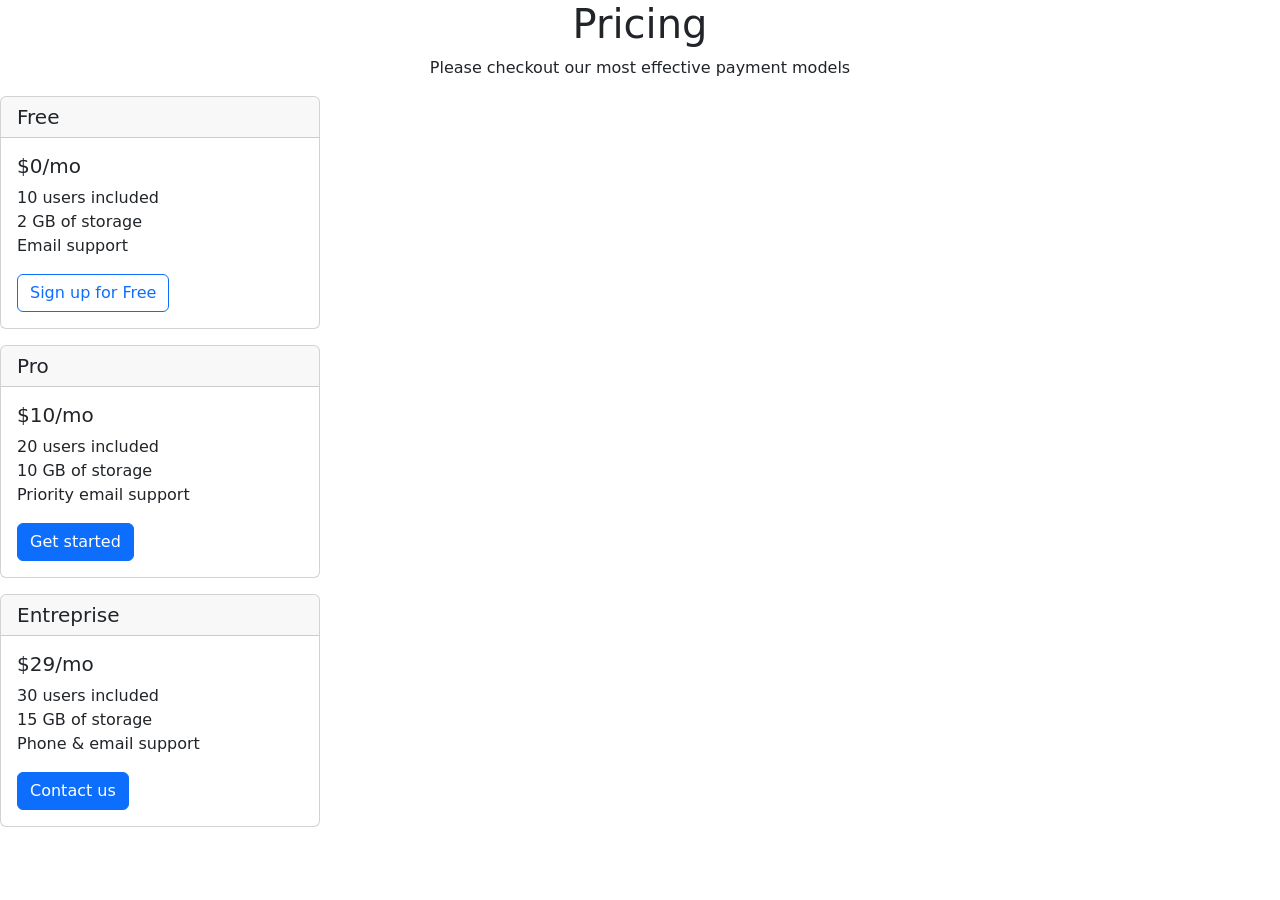
<file: index.html>
<!DOCTYPE html>
<html lang="en">
<head>
    <meta charset="UTF-8">
    <meta name="viewport" content="width=device-width, initial-scale=1.0">
    <title>Bootstrap Project</title>
    <link rel="stylesheet" href="https://cdn.jsdelivr.net/npm/bootstrap@5.3.3/dist/css/bootstrap.min.css">
</head>
<body>
  <h1 class="text-center">Pricing</h1>
  <p class="text-center">Please checkout our most effective payment models</p>
  <div class="grid-text-center justify-content-evenly .inline-block">
    <div class="g-col-4">
      <div class="card col-sm-5 col-md-3 mb-3 me-3">
        <h5 class="card-header">Free</h5>
        <div class="card-body">
          <h5 class="card-title">$0/mo</h5>
          <p class="card-text">10 users included <br> 2 GB of storage <br>Email support </p>
          <a href="#" class="btn btn-outline-primary">Sign up for Free</a>
        </div>
      </div>
    </div>
    <div class="g-col-4">
      <div class="card col-sm-5 col-md-3 mb-3 me-3">
        <h5 class="card-header">Pro</h5>
        <div class="card-body">
          <h5 class="card-title">$10/mo</h5>
          <p class="card-text">20 users included <br>10 GB of storage <br>Priority email support</p>
          <a href="#" class="btn btn-primary">Get started</a>
        </div>
      </div>
    </div>
    <div class="g-col-4">
      <div class="card col-sm-10 col-md-3 mb-3 me-3">
        <h5 class="card-header">Entreprise</h5>
        <div class="card-body">
          <h5 class="card-title">$29/mo</h5>
          <p class="card-text">30 users included <br>15 GB of storage <br> Phone & email support</p>
          <a href="#" class="btn btn-primary">Contact us</a>
        </div>
      </div>
    </div>
  </div>
</body>
</html>
</file>
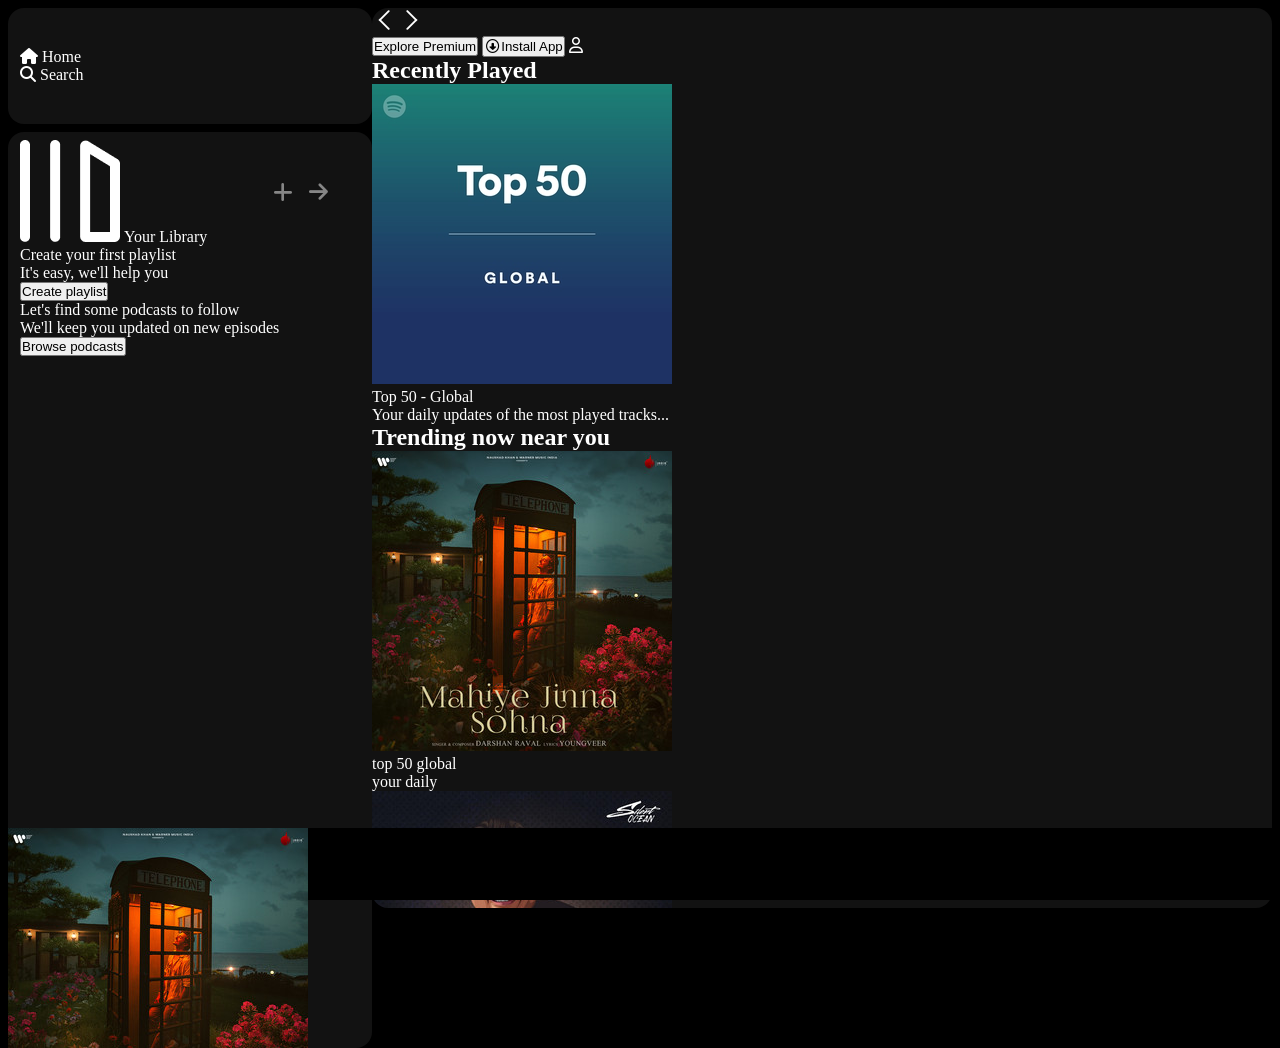
<file: spotifyclone.html>
<!DOCTYPE html>
<html lang="en">
<head>
    <meta charset="UTF-8">
    <meta name="viewport" content="width=device-width, initial-scale=1.0">
    <link rel="stylesheet" href="https://cdnjs.cloudflare.com/ajax/libs/font-awesome/6.6.0/css/all.min.css" integrity="sha512-Kc323vGBEqzTmouAECnVceyQqyqdsSiqLQISBL29aUW4U/M7pSPA/gEUZQqv1cwx4OnYxTxve5UMg5GT6L4JJg==" crossorigin="anonymous" referrerpolicy="no-referrer" />
    <link rel="icon" href="logo.png">
    <title>Spotify - Web Player: Music for everyone</title>
    <link rel="preconnect" href="https://fonts.googleapis.com">
    <link rel="preconnect" href="https://fonts.gstatic.com" crossorigin>
    <link href="https://fonts.googleapis.com/css2?family=Montserrat:wght@100..900&display=swap" rel="stylesheet">
    <link rel="stylesheet" href="firstcss1.css">
</head>
<body>
    <div class="main">
        <div class="side-bar">
            <div class="nav">
                <div class="nav-control" style="opacity: 1;">
                    <i class="fa-solid fa-house"></i>
                    <a href="#">Home</a>                   
                </div>
                <div class="nav-control">
                    <i class="fa-solid fa-magnifying-glass"></i>
                    <a href="#">Search</a>
                </div>
            </div>
            <div class="library">
                <div class="options">
                    <div class="lib-control nav-control">
                        <img src="library_icon.png" alt="library">
                        <a href="#">Your Library</a>
                    </div>
                    <div class="icons">
                        <i class="fa-solid fa-plus"></i>
                        <i class="fa-solid fa-arrow-right"></i>
                    </div>
                </div>
                <div class="lib-box">
                    <div class="box">
                        <div class="box-p1">Create your first playlist</div>
                        <div class="box-p2">It's easy, we'll help you</div>
                        <button class="badge">Create playlist</button>
                    </div>
                    <div class="box">
                        <div class="box-p1">Let's find some podcasts to follow</div>
                        <div class="box-p2">We'll keep you updated on new episodes</div>
                        <button class="badge">Browse podcasts</button>
                    </div>
                </div>
            </div>
        </div>
        <div class="main-content">
            <div class="sticky-nav">
                <div class="nav-icons">
                    <img src="backward_icon.png" alt="back">
                    <img src="forward_icon.png" alt="forward" class="hide">
                </div>
                <div class="nav-buttons">
                    <button class="badge hide">Explore Premium</button>
                    <button class="badge badge2"><i class="fa-regular fa-circle-down" style="margin:2px;"></i>Install App</button>
                    <i class="fa-regular fa-user"></i>
                </div>
            </div>

            <h2>Recently Played</h2>
            <div class="cards-container">
                    <div class="card">
                        <img src="card1img.jpeg" alt="card">
                        <p class="card-title">Top 50 - Global</p>
                        <p class="card-info">Your daily updates of the most played tracks...</p>
                    </div>
            </div>

            <h2>Trending now near you</h2>
            <div class="cards-container">
                <div class="card">
                    <img src="card2img.jpeg" alt="card2">
                    <p class="card-title">top 50 global</p>
                    <p class="card-info">your daily</p>
                </div>
                <div class="card">
                    <img src="card3img.jpeg" alt="card3">
                    <p class="card-title">top 50 global</p>
                    <p class="card-info">your daily</p>
                </div>
                <div class="card">
                    <img src="card4img.jpeg" alt="card4">
                    <p class="card-title">top 50 global</p>
                    <p class="card-info">your daily</p>
                </div>

            </div>

            <h2>Featured Charts</h2>
            <div class="cards-container">
                <div class="card">
                    <img src="card5img.jpeg" alt="card5">
                    <p class="card-title">top 50 global</p>
                    <p class="card-info">your daily</p>
                </div>
                <div class="card">
                    <img src="card6img.jpeg" alt="card6">
                    <p class="card-title">top 50 global</p>
                    <p class="card-info">your daily</p>
                </div>
                <div class="card">
                    <img src="card1img.jpeg" alt="card7">
                    <p class="card-title">top 50 global</p>
                    <p class="card-info">your daily</p>
                </div>
            </div>
            <div class="footer">
                <div class="line"></div>
            </div>

        </div>
        <div class="music-player">
            <div class="albums">
                <img src="card2img.jpeg" alt="musicpic" class="music-album">
                <span class="span-album">
                    <p style="font-weight: 900; font-size: 0.6rem;">Daylight</p>
                    <p>David Khusneer</p>
                </span>
                <div class="album-icon" >
                    <i class="fa-regular fa-heart"></i>
                    <i class="fa-solid fa-sliders"></i>
                </div>

            </div>
            <div class="player">
                <div class="player-controls">
                    <img src="player_icon1.png" alt="playercontrol" class="player-control-icon">
                    <img src="player_icon2.png" alt="playercontrol" class="player-control-icon">
                    <img src="player_icon3.png" alt="playercontrol" class="player-control-icon" style="opacity: 1;height:2rem;">
                    <img src="player_icon4.png" alt="playercontrol" class="player-control-icon">
                    <img src="player_icon5.png" alt="playercontrol" class="player-control-icon">
                </div>
                <div class="playback-bar">
                    <span class="curr-time">00:00</span>
                    <input type="range" min="0" max="100" class="progress-bar" step="1">
                    <span class="tot-time">3:33</span>
                </div>
            </div>
            <div class="controls">
                <i class="fa-regular fa-square-caret-right"></i>
                <i class="fa-regular fa-microphone"></i>
                <i class="fa-solid fa-bars"></i>
                <i class="fa-regular fa-share-from-square"></i>
                <i class="fa-solid fa-volume-high"></i>
                <input type="range" class="music-player-bar">
            </div>
        </div>
    </div>
    
</body>
</html>
</file>
<file: firstcss1.css>
*{
    padding: 0px;
    margin: 0px;
}
.main_box{
    background-image: url(photo\ \(2\).jpg);
    height: 100vh;
    background-size: cover;
}
.btn_one {
    color: white;
    font-weight: 700px;
    font-size: 30px;
    position: absolute;
    left: 5px;
    line-height: 60px;
}
.sidebar_menu{
    position: fixed;
    height: 100vh;
    left: -340px;
    background-color:rgba(255, 255, 255, 0.1);
    width: 320px;
    box-shadow: 0 0 8px rgba(255,255,255, 0.1);    
}
.sidebar_menu .logo{
    position: absolute;
    width: 100%;
    line-height: 60px;
    box-shadow: 0 0 4px rgba(255,255,255, 0.1);
}
.sidebar_menu .logo a{
    position: absolute;
    left: 60px;
    text-decoration: none;
    color: white;
    font-weight: 700;
    font-size: 25px;
}
.sidebar_menu .menu{
    position: absolute;
    top: 60px;
    width: 100%;
}

.sidebar_menu .menu li{
    margin-top: 10px;
    height: 30px;
    padding: 10px ;
}

.sidebar_menu .menu a{
    text-decoration: none;
    color: white;
    padding-left: 5px;
    font-size: 20px;
}

.sidebar_menu .menu i{
    font-size: 15px;
    color: white;
}

.sidebar_menu .social_media{
    position: absolute;
    bottom: 25px;
    left: 90px;
}

.sidebar_menu .btn_two i{
    position: absolute;
    font-size: 30px;
    left: 275px;
    top: 5px;
    opacity: 1;
    line-height: 60px;
    cursor: pointer;
}
.sidebar_menu .social_media i{
    color:white;
    opacity: 0.5;
    padding: 4px;
}

#check{
    display: none;
}
.sidebar_menu .menu li:hover{
    box-shadow: 0 0 4px black;
    height: 40px;
}
.sidebar_menu .social_media i:hover{
    font-size: 20px;
    opacity: 1;
}
.btn_one i:hover{
    font-size: 35px;

}
.btn_two i:hover{
    font-size: 35px;
}

#check:checked ~ .sidebar_menu{
    left: 0px;
}










body{
  font-family: "Montserrat ,sans-serif";
  margin: 0;
  background-color: black;
  color: white;
  overflow: hidden;
}

.main{
    display: flex;
    height: 100vh;
    padding: 0.5rem;
}

.sidebar{
    background-color:black;
    width: 340px;
    border-radius: 1rem;
    
}

.main-content{
    background-color: #121212;
    flex: 1;
    border-radius: 1rem;
    overflow: auto;
}

.music-player{
    background-color: black;
    position: fixed;
    bottom: 0;
    height: 72px;
    width: 100%;
}

.nav{
    height: 100px;
    background-color: #121212;
    display: flex;
    flex-direction: column;
    justify-content: center;
    padding: 0.5rem 0.75rem;
    border-radius: 1rem;
}

a{
    text-decoration: none;
    color: white;
    font-size: 1rem;
}

.nav-option{
    line-height: 2.5rem;
    opacity: 0.7;
    padding: 0.5rem 0.75rem;
}

.nav-option:hover{
    line-height: 2.5rem;
    opacity: 0.7;
}
.nav-option i{
    color: white;
    font-size: 1.25rem;
}

.nav-option a{
    font-size: 1rem;
    margin-left: 1rem;
}

.library{
    background-color: #121212;
    border-radius: 1rem;
    height: 100%;
    margin-top: 0.5rem;
    padding: 0.5rem 0.75rem;
    width: 340px;
}

.options{
    display: flex;
    justify-content: space-between;
    align-items: center;
}

.icons{
    display: flex;
}

.lib-option img{
    height: 1.25rem;
    width: 1.25rem;
}

.icons{
    font-size: 1.35rem;
    opacity: 0.7;
    margin-right: 1rem;
    display: flex;
}

.icons i{
    opacity: 0.7;
    margin-right: 1rem;
}

.icons i:hover{
    opacity: 1;
}
</file>
